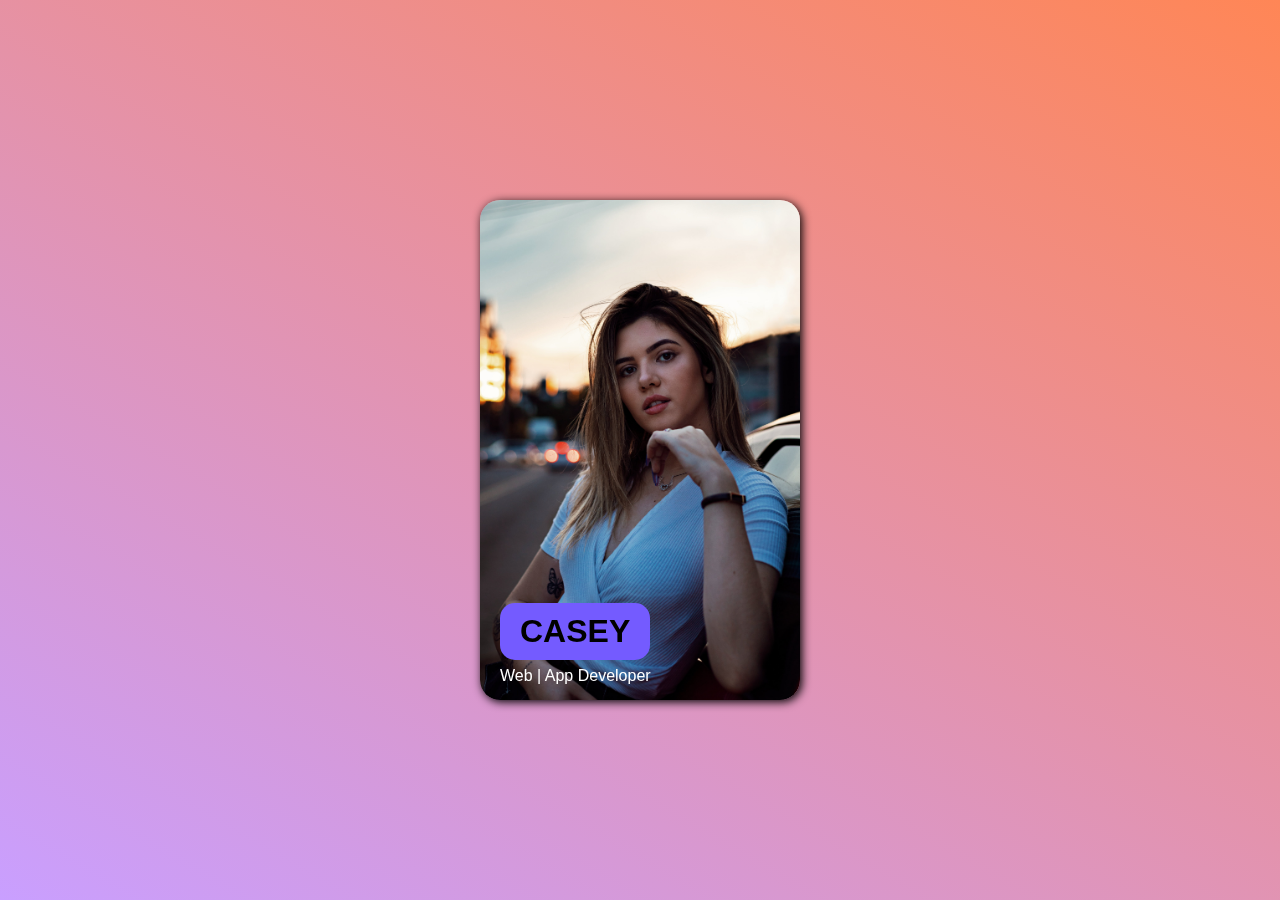
<file: 2_CardFlip_3D/index.html>
<!DOCTYPE html>
<html lang="en">
<head>
    <meta charset="UTF-8">
    <meta name="viewport" content="width=device-width, initial-scale=1.0">
    <title>3d Card Flip</title>
    <link rel="stylesheet" href="style.css">
    <link rel="stylesheet" href="https://cdnjs.cloudflare.com/ajax/libs/font-awesome/6.5.1/css/all.min.css" integrity="sha512-DTOQO9RWCH3ppGqcWaEA1BIZOC6xxalwEsw9c2QQeAIftl+Vegovlnee1c9QX4TctnWMn13TZye+giMm8e2LwA==" crossorigin="anonymous" referrerpolicy="no-referrer" />
</head>
<body>
    <section>
        <div class="card">
            <div class="card-content">
                <div class="front">
                    <h1>CASEY</h1>
                    <p>Web | App Developer</p>
                </div>
                <div class="back">
                    <div class="color"></div>
                    <div class="image">
                        <img src="a2.jpg" alt="">
                    </div>
                    <h1>CASEY</h1>
                    <h3>Web | App Developer</h3>
                    <div class="info">
                        <div class="followers">
                            <h4>3.5k</h4>
                            <p>followers</p>
                        </div>
                        <div class="vert-line"></div>
                        <div class="following">
                            <h4>200</h4>
                            <p>following</p>
                        </div>
                        <div class="vert-line"></div>
                        <div class="project-views">
                            <h4>8.4m</h4>
                            <p>views</p>
                        </div>
                    </div>

                    <div class="media">
                        <i class="fa-brands fa-linkedin-in"></i>
                        <i class="fa-brands fa-facebook-f"></i>
                        <i class="fa-brands fa-instagram"></i>
                        <i class="fa-brands fa-youtube"></i>
                    </div>

                    <div class="buttons">
                        <div class="follow-button">
                            Follow
                        </div>
                        <div class="hire-button">
                            Hire Me
                        </div>
                    </div>
                </div>
            </div>
        </div>
    </section>
    
</body>
</html>
</file>
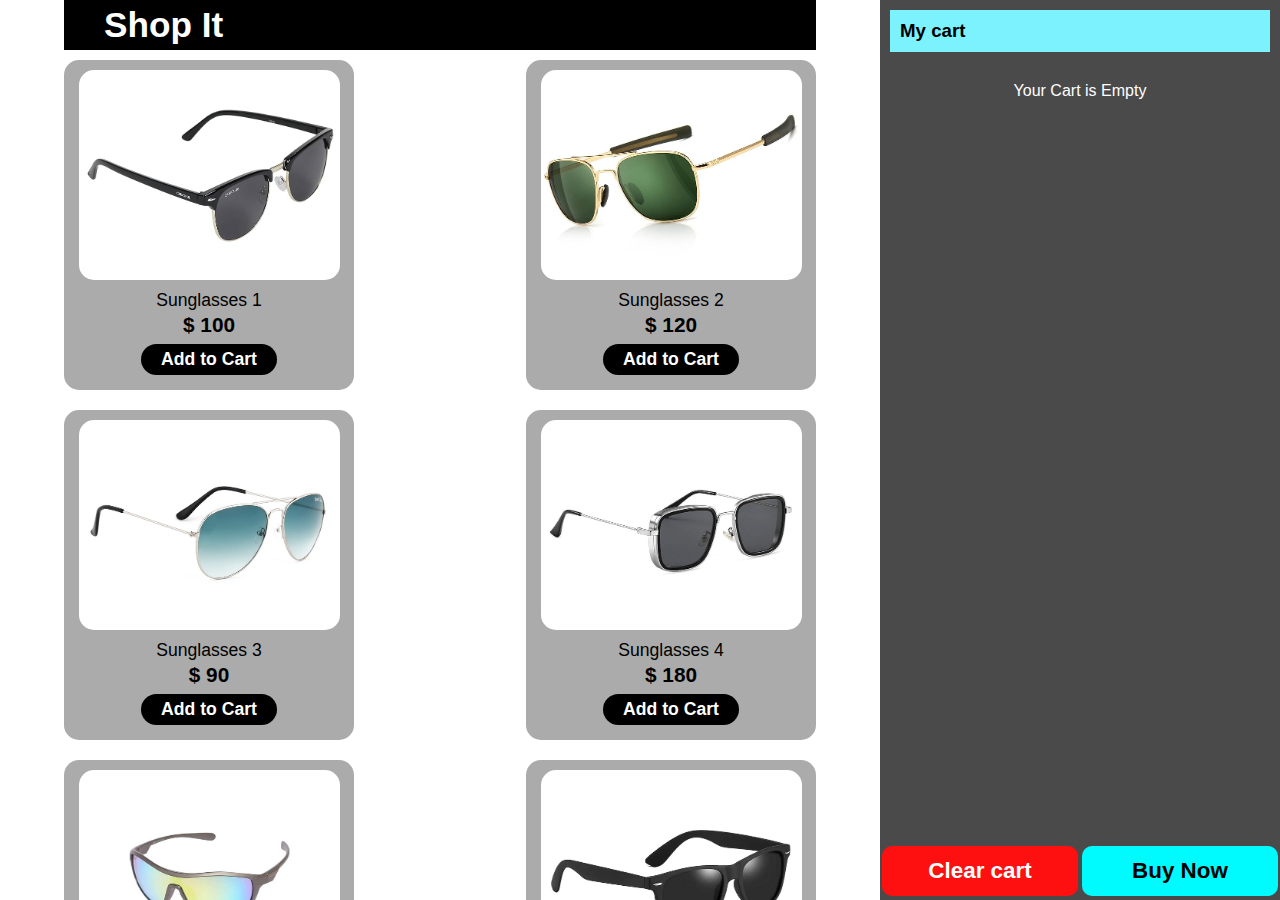
<file: 3_Add_to_cart/index.html>
<!DOCTYPE html>
<html lang="en">
<head>
    <meta charset="UTF-8">
    <meta name="viewport" content="width=device-width, initial-scale=1.0">
    <title>Add to Cart Javascript</title>
    <link rel="stylesheet" href="https://cdnjs.cloudflare.com/ajax/libs/font-awesome/6.5.1/css/all.min.css" integrity="sha512-DTOQO9RWCH3ppGqcWaEA1BIZOC6xxalwEsw9c2QQeAIftl+Vegovlnee1c9QX4TctnWMn13TZye+giMm8e2LwA==" crossorigin="anonymous" referrerpolicy="no-referrer" />
    <link rel="stylesheet" href="style.css">
</head>
<body>
    <div class="container">
        <div class="topbar">
            <h2>Shop It</h2>
            <a href=""><i class="fa-solid fa-cart-shopping"></i></a>
        </div>

        <section class="product-container">
            <div class="products">
               
            </div>
        </section>
    </div>

    <div class="myCart">
        <h3>My cart</h3>
        <div class="cart">
            
        </div>
        <div class="buttons">
            <button class="clear-cart" onclick="clearCart()">Clear cart</button>
            <button class="buy">Buy Now</button>
        </div>
    </div>


    <script src="script.js"></script>
</body>
</html>
</file>
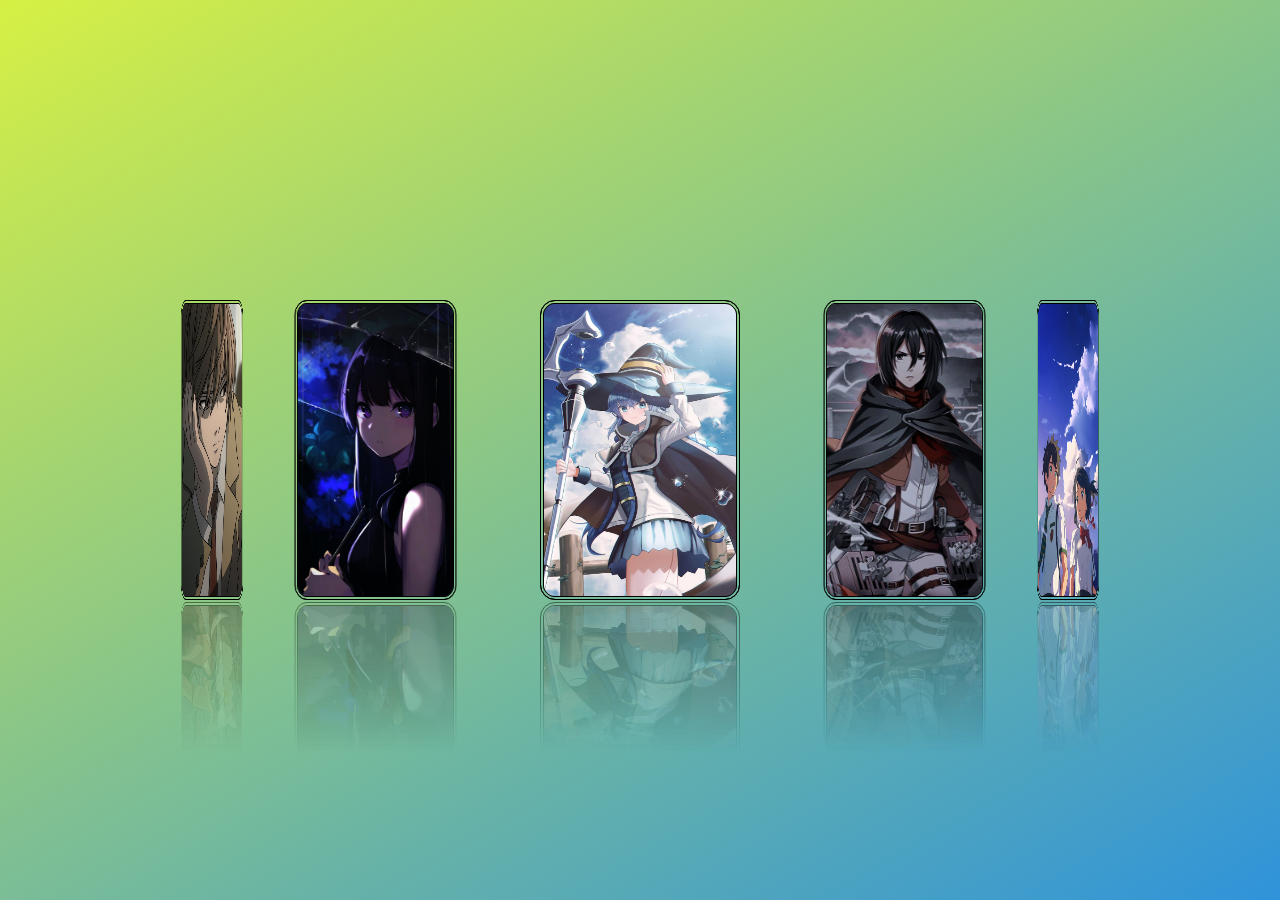
<file: 3D_rotating_image_gallery/index.html>
<!DOCTYPE html>
<html lang="en">
<head>
    <meta charset="UTF-8">
    <meta http-equiv="X-UA-Compatible" content="IE=edge">
    <meta name="viewport" content="width=device-width, initial-scale=1.0">
    <link rel="stylesheet" href="style.css">
    <title>3D Rotating Image Gallery</title>
</head>
<body>

    <div class="box">

        <span style="--i:1"><img src="./images/p8.jpeg"></span>
        <span style="--i:2"><img src="./images/p4.jpeg"></span>
        <span style="--i:3"><img src="./images/p3.jpeg"></span>
        <span style="--i:4"><img src="./images/p5.jpeg"></span>
        <span style="--i:5"><img src="./images/p11.jpeg"></span>
        <span style="--i:6"><img src="./images/p2.jpeg"></span>
        <span style="--i:7"><img src="./images/p10.jpeg"></span>
        <span style="--i:8"><img src="./images/p1.jpeg"></span>
        <span style="--i:9"><img src="./images/p9.jpeg"></span>
        <span style="--i:10"><img src="./images/p7.jpeg"></span>


    </div>

    
</body>
</html>
</file>
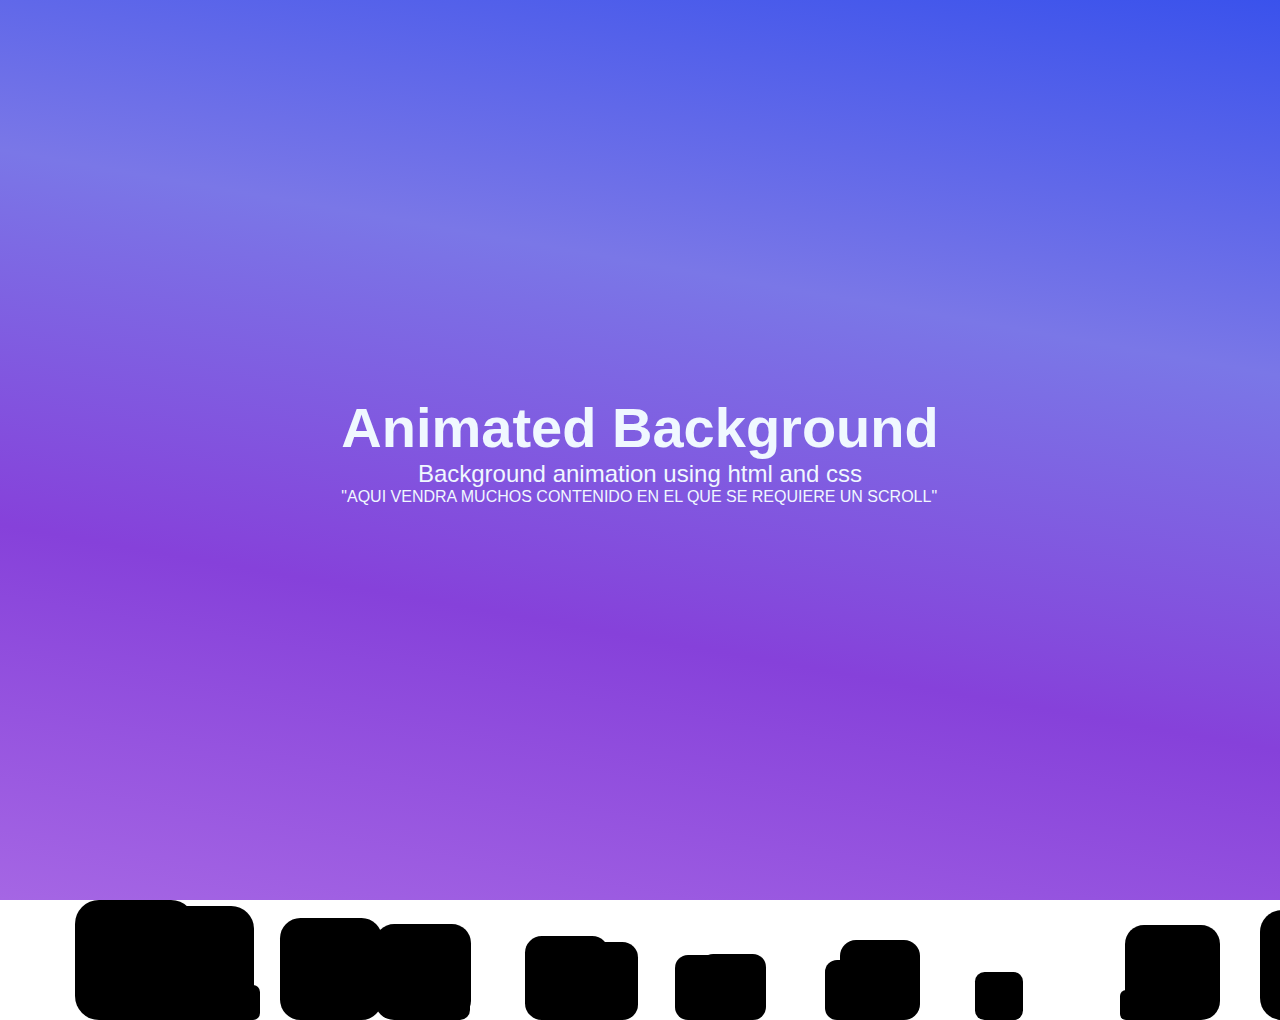
<file: Animated Background/index.html>
<!DOCTYPE html>
<html lang="en">
<head>
    <meta charset="UTF-8">
    <meta name="viewport" content="width=device-width, initial-scale=1.0">
    <title>Animated Background</title>
    <link rel="stylesheet" href="style.css">
</head>
<body>
    <div class="head">
        <h1>Animated Background</h1>
        <p>Background animation using html and css</p>
        
        "AQUI VENDRA MUCHOS CONTENIDO EN EL QUE SE REQUIERE UN SCROLL"
      
    </div>

    <div class="container">
        <ul class="shapes">
            <li style="--i:1"></li>
            <li style="--i:2"></li>
            <li style="--i:3"></li>
            <li style="--i:4"></li>
            <li style="--i:5"></li>
            <li style="--i:6"></li>
            <li style="--i:7"></li>
            <li style="--i:8"></li>
            <li style="--i:9"></li>
            <li style="--i:10"></li>
            <li style="--i:11"></li>
            <li style="--i:12"></li>
            <li style="--i:13"></li>
            <li style="--i:14"></li>
            <li style="--i:15"></li>
            <li style="--i:16"></li>
            <li style="--i:17"></li>
            <li style="--i:18"></li>
            <li style="--i:19"></li>
            <li style="--i:20"></li>
            
        </ul>
        
    </div>
    
</body>
</html>
</file>
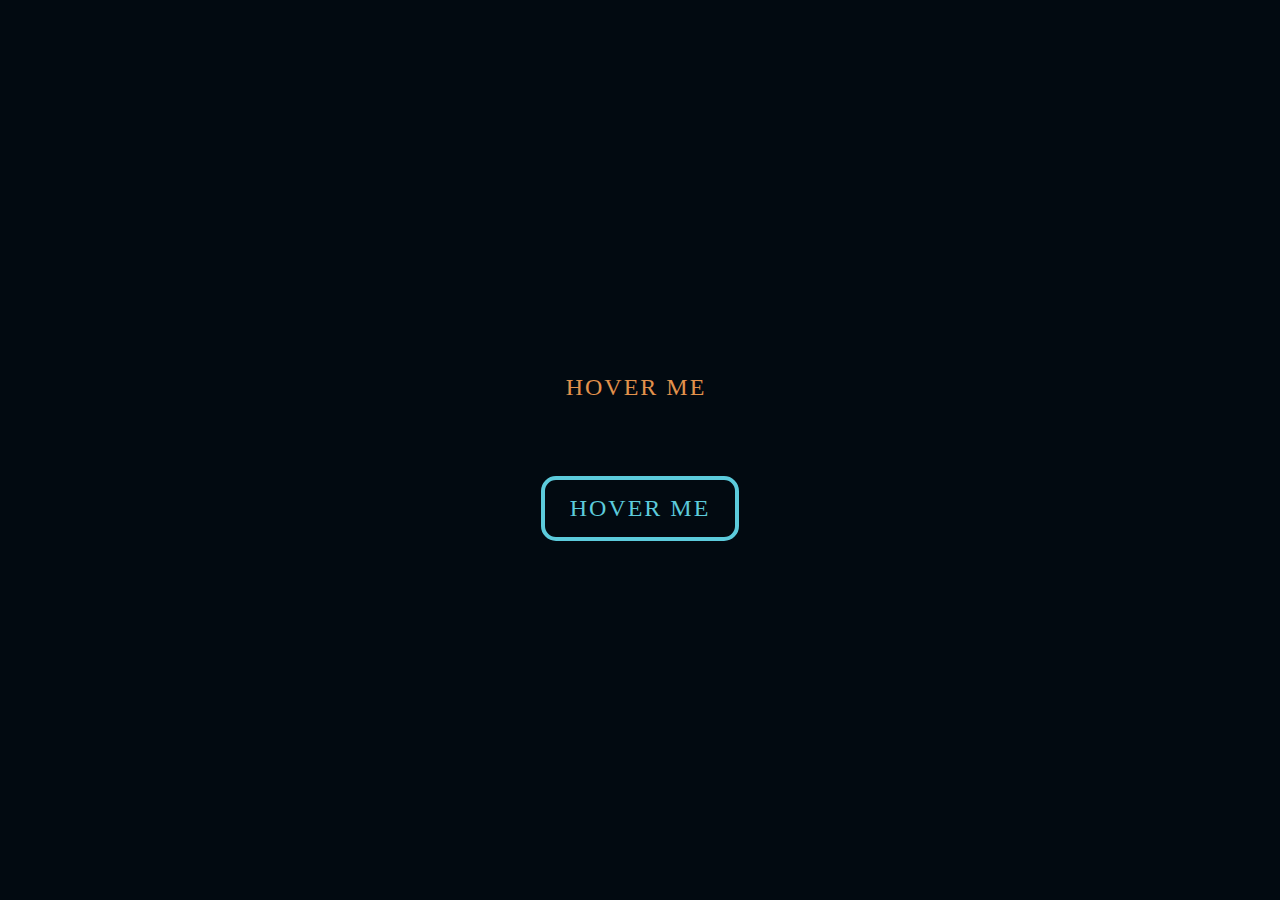
<file: Neon_Btn/index.html>
<!DOCTYPE html>
<html lang="en">
<head>
    <meta charset="UTF-8">
    <meta name="viewport" content="width=device-width, initial-scale=1.0">
    <link rel="stylesheet" href="style.css">
    <title>Neon Button</title>

</head>
<body>
    <div class="container">
        <a href="#" class="neon_btn1">HOVER ME</a>
        <a href="#" class="neon_btn2">HOVER ME</a>
    </div>

</body>
</html>
</file>
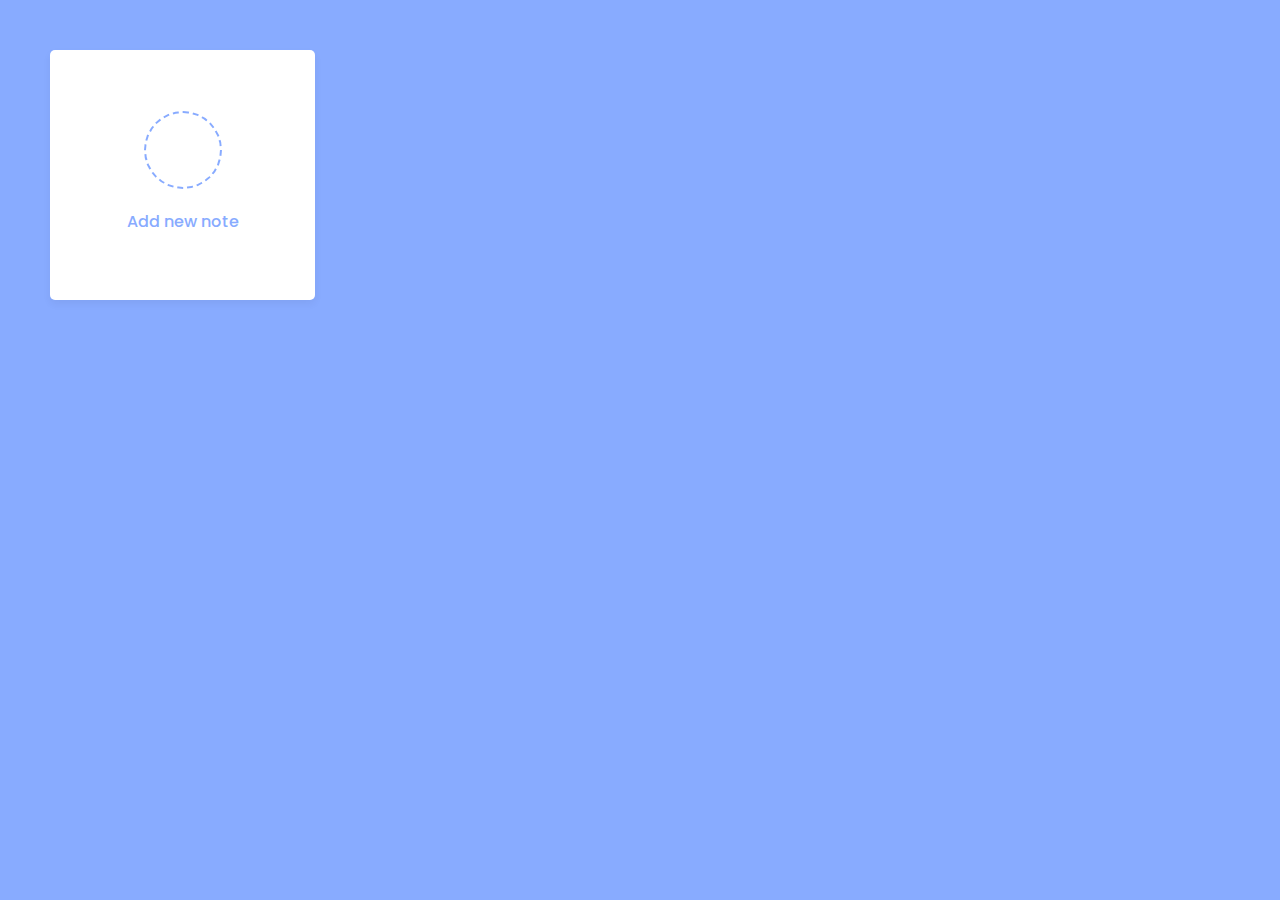
<file: Notes App in JavaScript/index.html>
<!DOCTYPE html>
<!-- Coding By CodingNepal - youtube.com/codingnepal -->
<html lang="en" dir="ltr">
  <head>
    <meta charset="utf-8">  
    <title>Notes App in JavaScript | CodingNepal</title>
    <link rel="stylesheet" href="style.css">
    <meta name="viewport" content="width=device-width, initial-scale=1.0">
    <!-- Iconscout Link For Icons -->
    <link rel="stylesheet" href="https://unicons.iconscout.com/release/v4.0.0/css/line.css">
  </head>
  <body>
    <div class="popup-box">
      <div class="popup">
        <div class="content">
          <header>
            <p></p>
            <i class="uil uil-times"></i>
          </header>
          <form action="#">
            <div class="row title">
              <label>Title</label>
              <input type="text" spellcheck="false">
            </div>
            <div class="row description">
              <label>Description</label>
              <textarea spellcheck="false"></textarea>
            </div>
            <button></button>
          </form>
        </div>
      </div>
    </div>
    <div class="wrapper">
      <li class="add-box">
        <div class="icon"><i class="uil uil-plus"></i></div>
        <p>Add new note</p>
      </li>
    </div>

    <script src="script.js"></script>
    
  </body>
</html>
</file>
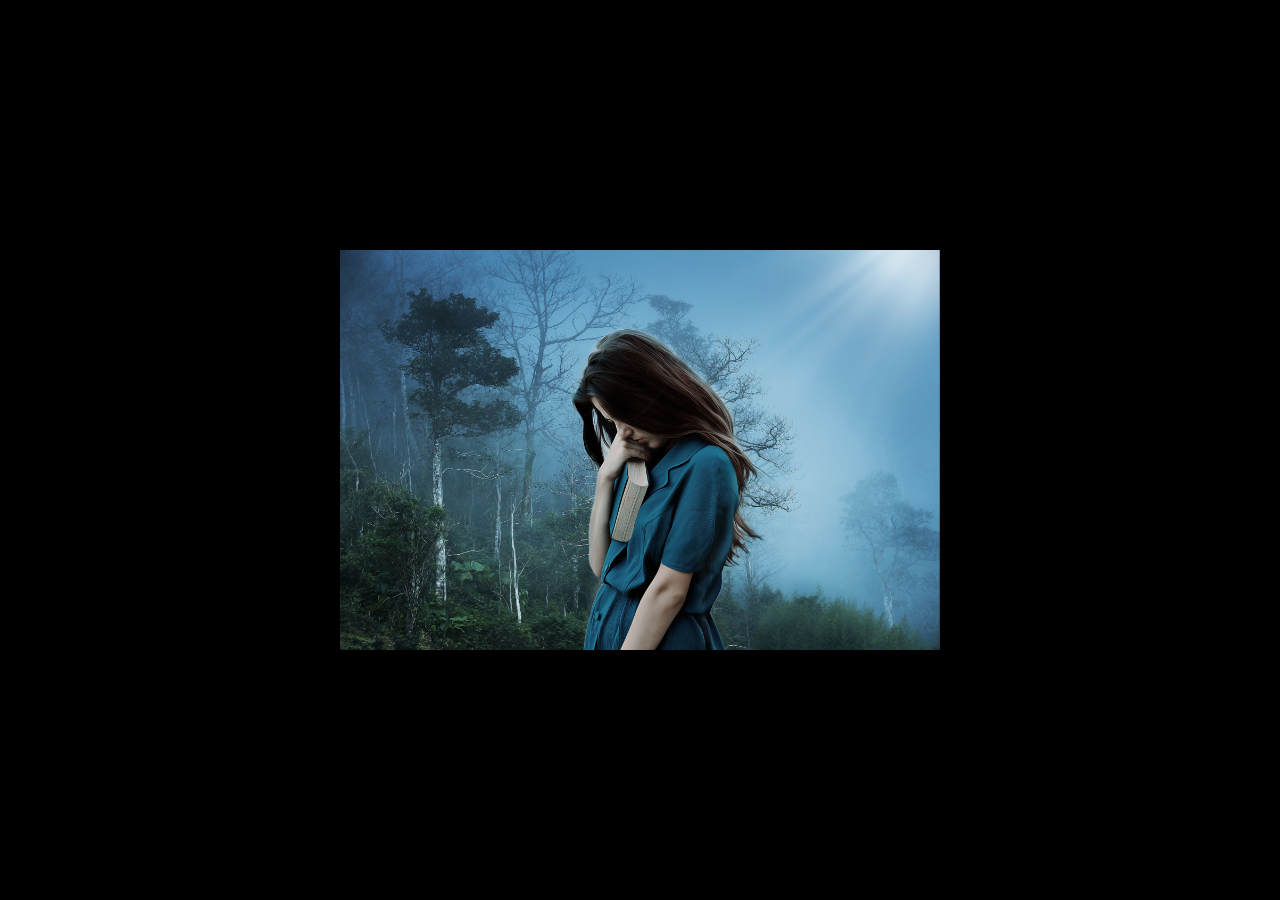
<file: 3_Add_to_cart/3D_img_flip/index.html>
<!DOCTYPE html>
<html lang="en">
<head>
    <meta charset="UTF-8">
    <meta name="viewport" content="width=device-width, initial-scale=1.0">
    <link rel="stylesheet" href="style.css">
    <title>3D Image Flip</title>
</head>
<body>
    
    <div class="container">
      <div class="image image1">
        <span style="--i:0"></span>
        <span style="--i:1"></span>
        <span style="--i:2"></span>
        <span style="--i:3"></span>
      </div>

      <div class="image image2">
        <span style="--i:0"></span>
        <span style="--i:1"></span>
        <span style="--i:2"></span>
        <span style="--i:3"></span>
      </div>
    </div>

</body>
</html>
</file>
<file: 2_CardFlip_3D/style.css>
*{
    margin: 0;
    padding: 0;
    box-sizing: border-box;
    font-family: sans-serif;
}

body{
    height: 100vh;
    width: 100vw;
}

section{
    width: 100%;
    height: 100vh;
    background: linear-gradient(30deg, #c99fff, #ff8656);
    display: flex;
    align-items: center;
    justify-content: center;
}

.card{
    width: 320px;
    height: 500px;
    perspective: 1000px;
}

.card-content{
    width: 100%;
    height: 100%;
    position: relative;
    transform-style: preserve-3d;
    transition: transform 1s;
}

.card:hover .card-content{
    transform: rotateY(180deg);
}

.front,
.back{
    width: 100%;
    height: 100%;
    position: absolute;
    box-shadow: 2px 2px 10px #000;
    border-radius: 20px;
    overflow: hidden;
    backface-visibility: hidden;
}

.front{
    background: url('a1.jpg');
    background-size: cover;
    background-position: center;
}

.front h1{
    position: absolute;
    bottom: 40px;
    left: 20px;
    background-color: #745bff;
    padding: 10px 20px;
    border-radius: 15px;
}

.front p{
    color: white;
    position: absolute;
    bottom: 15px;
    left: 20px;
}

.back{
    background: #111111;
    transform: rotateY(180deg);
    color: white;
    display: flex;
    flex-direction: column;
    text-align: center;
    position: relative;
    align-items: center;
    justify-content: center;
}

.color{
    position: absolute;
    height: 100px;
    width: 100%;
    background: linear-gradient(30deg, #cb5aff, #2f66ff);
    top: 0;
}

.back .image{
    height: 100px;
    width: 100px;
    border-radius: 50%;
    overflow: hidden;
    border: 4px solid #000;
    margin: 20px;
    z-index: 1;
}

.back .image img{
    width: 100%;
    height: 100%;
}

.back h1{
    margin: 2px;
}

.back h3{
    color: rgb(205, 161, 255);
    font-size: 1.1rem;
}

.back .info{
    margin-top: 30px;
    margin-bottom: 20px;
    display: flex;
    width: 90%;
    justify-content: space-evenly;
}

.back .info .vert-line{
    background-color: white;
    width: 1px;
}

.media{
    font-size: 18px;
    display: flex;
    gap: 20px;
}

.media i{
    border: 2px solid rgb(50, 50, 50);
    height: 35px;
    width: 35px;
    border-radius: 50%;
    display: flex;
    align-items: center;
    justify-content: center;
    margin: 10px 0;
}

.media i:nth-child(1) {
    color: blue;
    border: 2px solid blue;
    box-shadow: 0 0 10px blue;
    &:hover{
        font-size: 20px;
    }
}

.media i:nth-child(2) {
    color: #3a93ff;
    border: 2px solid #3a93ff;
    box-shadow: 0 0 10px #3a93ff;
    &:hover{
        font-size: 20px;
    }
}

.media i:nth-child(3) {
    color: #ff00d9;
    border: 2px solid #ff00d9;
    box-shadow: 0 0 10px #ff00d9;
    &:hover{
        font-size: 20px;
    }
}

.media i:nth-child(4) {
    color: red;
    border: 2px solid red;
    box-shadow: 0 0 10px red;
    &:hover{
        font-size: 20px;
    }
}

.back .buttons{
    display: flex;
    margin-top: 30px;
}

.buttons .follow-button{
    background-color: #0088ff;
    font-size: 1.2rem;
    padding: 10px 20px;
    border-radius: 40px;
    margin: 15px;
    color: white;
    font-weight: 600;
}

.buttons .hire-button{
    font-size: 1.2rem;
    padding: 10px 20px;
    border-radius: 40px;
    margin: 15px;
    color: white;
    font-weight: 600;
    border: 2px solid white;
}
</file>
<file: 3_Add_to_cart/style.css>
*{
    margin: 0;
    padding: 0;
    box-sizing: border-box;
    font-family: 'Segoe UI', Tahoma, Geneva, Verdana, sans-serif;
}

body{
    width: 100vw;
    display: flex;
}

.container{
    padding: 0 5%;
    height: 100vh;
}

.container .topbar{
    background-color: rgb(0, 0, 0);
    color: white;
    display: flex;
    align-items: center;
    position: relative;
    height: 50px;
}

.topbar h2{
    position: relative;
    margin: 0 40px;
    font-size: 2.2rem;
}

.topbar a{
    position: absolute;
    right: 30px;
    text-decoration: none;
    color: white;
    font-size: 1.4rem;
}

/* products  */

.product-container{
    width: 100%;
}

.product-container .products{
    height: calc(100vh - 50px);
    overflow-y: scroll;
    display: flex;
    flex-wrap: wrap;
    justify-content: space-between;
}

.products::-webkit-scrollbar{
    display: none;
}

.products .item{
    width: 290px; 
    background: rgb(171, 171, 171);
    display: flex;
    flex-direction: column;
    align-items: center;
    margin: 10px 0;
    overflow: hidden;
    border-radius: 15px;
}

.products .item .image{
    width: 90%;
    height: 210px;
    overflow: hidden;
    display: flex;
    border-radius: 15px;
    margin: 10px 10px;
}

.products .image img{
    width: 100%;
    height: 100%;
    object-fit: cover;
}

.products .item .item-name{
    font-size: 1.1rem;
    font-weight: 500;
}

.products .item .price{
    margin: 2px 0;
    font-size: 1.3rem;
}

.products .item button{
    margin-top: 5px;
    margin-bottom: 15px;
    padding: 5px 20px;
    border-radius: 20px;
    border: none;
    background: rgb(0, 0, 0);
    color: white;
    font-size: 1.1rem;
    font-weight: 600;
}


.myCart{
    width: 400px;
    background: rgb(74, 74, 74);
    height: 100vh;
    flex-shrink: 0;
    position: relative;
}

.myCart h3{
    background: rgb(125, 242, 255);
    color: rgb(0, 0, 0);
    padding: 10px;
    margin: 10px;
    margin-bottom: 30px;
}

.cart .item{
  background-color: rgb(255, 255, 255);
  margin: 10px 10px;
  border-radius: 10px;
  display: flex;
  justify-content: space-evenly;
  align-items: center;
  padding: 5px 0;
  height: 60px;
  
}

.cart .item .image{
    height: 50px;
    width: 60px;
    overflow: hidden;
    display: flex;
    margin: 10px 10px;
}

.cart .image img{
    width: 100%;
    height: 100%;
    object-fit: cover;
}

.cart .item .item-name{
    text-align: center;
    justify-items: center;
    width: 150px;
    line-height: 1.2rem;
    font-weight: 500;
}

.cart .item .quantity{
    display: flex;
    flex-direction: column;
    align-items: center;
    justify-content: space-between;
    height: 70%;
}

.myCart .buttons{
    position: absolute;
    bottom: 2px;
    display: flex;
    width: 100%;
}

.myCart .buttons button{
    width: 50%;
    height: 50px;
    font-size: 1.4rem;
    font-weight: 600;
    border-radius: 10px;
    border: none;
    margin: 2px;
}

.myCart .buttons button:nth-child(1) {
    color: white;
    background: rgb(255, 16, 16);
}

.myCart .buttons button:nth-child(2) {
    color: black;
    background: rgb(0, 251, 255);
}

.cart .empty-cart{
    color: white;
    display: flex;
    justify-content: center;
}
</file>
<file: 3D_rotating_image_gallery/style.css>
*{
    padding: 0;
    margin: 0;
    box-sizing: border-box;
}

body{
    display: flex;
    justify-content: center;
    align-items: center;
    min-height: 100vh;
    background: linear-gradient(150deg,rgb(214, 240, 68), rgb(47, 147, 218));
}

.box {
    position: relative;
    width: 200px;
    height: 300px;
    transform-style: preserve-3d;
    animation: animate 40s linear infinite;

}

.box:hover{
    animation-play-state: paused;
}


@keyframes animate {
    0%{
        transform: perspective(1000px) rotateY(0deg);
    }
    100%{
        transform: perspective(1000px) rotateY(360deg);
    }
}

.box span{
    position: absolute;
    top: 0;
    left: 0;
    width: 100%;
    height: 100%;
    transform-origin: center;
    transform-style: preserve-3d;
    transform: rotateY(calc(var(--i) * 36deg)) translateZ(450px);
    -webkit-box-reflect: below 2px linear-gradient(transparent, transparent, rgba(4, 4, 4, 0.267));
}



.box span img{
    position: absolute;
    top: 0;
    left: 0;
    width: 100%;
    height: 100%;
    transition: 0.5s;
    border-radius: 15px;
    border: 4px double rgb(0, 0, 0);
}

img:hover{
    transform: translateY(-2px);
    
}
</file>
<file: Animated Background/style.css>
*{
    margin: 0;
    padding: 0;
}

body{
    background: linear-gradient(10deg, #a566e4, #8641da, #7a77e7, #3a52ec);
    color: aliceblue;
    background-repeat: no-repeat;
    height: 100vh;
    width: 100vw;
    overflow: hidden;
    font-family: 'Lucida Sans', 'Lucida Sans Regular', 'Lucida Grande', 'Lucida Sans Unicode', Geneva, Verdana, sans-serif;
}

.head{
    position: absolute;
    top: 50%;
    left: 50%;
    transform: translate(-50%, -50%);
}

.head h1{
    font-size: 3.5rem;
    display: flex;
    justify-content: center;
}

.head p{
    font-size: 1.5rem;
    display: flex;
    justify-content: center;
}

.container{
    height: 100%;
    width: 100%;
}

.shapes{
    height: 100%;
    width: 100%;
}

.container ul{
    list-style: none;
}

.shapes li{
    height: 20px;
    width: 20px;
    background-color: #000000;
    border-radius: 20%;
    position: absolute;
    display: block;
    bottom: -120px;
    z-index: -1;
    animation: animate 8s linear infinite;
}

.shapes li:nth-child(even) {
    left: calc(70px*var(--i));
    width: calc(4px*(21 - var(--i)));
    height: calc(4px*(21 - var(--i)));
    animation-delay: calc(3s*var(--i));
    animation-duration: calc(1.1s*var(--i) + 9s);
}

.shapes li:nth-child(odd) {
    left: calc(75px*var(--i));
    animation-delay: calc(1.2s*var(--i));
    animation-duration: calc(2s*var(--i) + 6s);
}

.shapes li:nth-child(3n) {
    width: calc(5px*var(--i) + 20px);
    height: calc(5px*var(--i) + 20px);
    animation-delay: calc(1.2s*(21 - var(--i)));
    animation-duration: calc(1.6s*(21-var(--i)) + 4s);
}

.shapes li:not(:nth-child(3n)) {
    height: calc(6px*(21 - var(--i)));
    width: calc(6px*(21 - var(--i)));
    animation-duration: calc(1.2s*var(-i) + 8s);
}

@keyframes animate{
    0%{
        transform: translateY(0px) rotate(0deg);
        opacity: 1;
    }
    100%{
        transform: translateY(-1000px) rotate(360deg);
        opacity: 0;
    }
}
</file>
<file: Neon_Btn/style.css>
body{
    margin: 0;
    padding: 0;
    box-sizing: border-box;
    display: flex;
    justify-content: center;
    align-items: center;
    min-height: 100vh;
    background: #020a11;
}

.container{
    display: flex;
    flex-direction: column;
    gap: 60px;
}

.neon_btn1{
    position: relative;
    display: inline-block;
    padding: 15px 25px;
    letter-spacing: 2px;
    text-decoration: none;
    color: #e2924c;
    font-size: 24px;
    overflow: hidden;
    border-radius: 15px;
    transition: 0.2s;
}

.neon_btn1:hover{
    color: #042644;
    background: #4de323;
    box-shadow: 0 0 10px #4de323,
                0 0 40px #4de323,
                0 0 80px #4de323;
}

.neon_btn2{
    position: relative;
    display: inline-block;
    padding: 15px 25px;
    letter-spacing: 2px;
    text-decoration: none;
    color: #5ccbdc;
    font-size: 24px;
    overflow: hidden;
    border: 4px solid #5ccbdc;
    border-radius: 15px;
    transition: 0.2s;
}

.neon_btn2:hover{
    box-shadow: 0 0 10px #5ccbdc,
                0 0 20px #5ccbdc,
                0 0 60px #5ccbdc;
    text-shadow: 0 0 20px #5ccbdc,
                 0 0 40px #5ccbdc;            
}
</file>
<file: Notes App in JavaScript/style.css>
/* Import Google Font - Poppins */
@import url('https://fonts.googleapis.com/css2?family=Poppins:wght@400;500;600;700&display=swap');
*{
  margin: 0;
  padding: 0;
  box-sizing: border-box;
  font-family: 'Poppins', sans-serif;
}
body{
  background: #88ABFF;
}
::selection{
  color: #fff;
  background: #618cf8;
}
.wrapper{
  margin: 50px;
  display: grid;
  gap: 25px;
  grid-template-columns: repeat(auto-fill, 265px);
}
.wrapper li{
  height: 250px;
  list-style: none;
  border-radius: 5px;
  padding: 15px 20px 20px;
  background: #fff;
  box-shadow: 0 4px 8px rgba(0,0,0,0.05);
}
.add-box, .icon, .bottom-content, 
.popup, header, .settings .menu li{
  display: flex;
  align-items: center;
  justify-content: space-between;
}
.add-box{
  cursor: pointer;
  flex-direction: column;
  justify-content: center;
}
.add-box .icon{
  height: 78px;
  width: 78px;
  color: #88ABFF;
  font-size: 40px;
  border-radius: 50%;
  justify-content: center;
  border: 2px dashed #88ABFF;
}
.add-box p{
  color: #88ABFF;
  font-weight: 500;
  margin-top: 20px;
}
.note{
  display: flex;
  flex-direction: column;
  justify-content: space-between;
}
.note .details{
  max-height: 165px;
  overflow-y: auto;
}
.note .details::-webkit-scrollbar,
.popup textarea::-webkit-scrollbar{
  width: 0;
}
.note .details:hover::-webkit-scrollbar,
.popup textarea:hover::-webkit-scrollbar{
  width: 5px;
}
.note .details:hover::-webkit-scrollbar-track,
.popup textarea:hover::-webkit-scrollbar-track{
  background: #f1f1f1;
  border-radius: 25px;
}
.note .details:hover::-webkit-scrollbar-thumb,
.popup textarea:hover::-webkit-scrollbar-thumb{
  background: #e6e6e6;
  border-radius: 25px;
}
.note p{
  font-size: 22px;
  font-weight: 500;
}
.note span{
  display: block;
  color: #575757;
  font-size: 16px;
  margin-top: 5px;
}
.note .bottom-content{
  padding-top: 10px;
  border-top: 1px solid #ccc;
}
.bottom-content span{
  color: #6D6D6D;
  font-size: 14px;
}
.bottom-content .settings{
  position: relative;
}
.bottom-content .settings i{
  color: #6D6D6D;
  cursor: pointer;
  font-size: 15px;
}
.settings .menu{
  z-index: 1;
  bottom: 0;
  right: -5px;
  padding: 5px 0;
  background: #fff;
  position: absolute;
  border-radius: 4px;
  transform: scale(0);
  transform-origin: bottom right;
  box-shadow: 0 0 6px rgba(0,0,0,0.15);
  transition: transform 0.2s ease;
}
.settings.show .menu{
  transform: scale(1);
}
.settings .menu li{
  height: 25px;
  font-size: 16px;
  margin-bottom: 2px;
  padding: 17px 15px;
  cursor: pointer;
  box-shadow: none;
  border-radius: 0;
  justify-content: flex-start;
}
.menu li:last-child{
  margin-bottom: 0;
}
.menu li:hover{
  background: #f5f5f5;
}
.menu li i{
  padding-right: 8px;
}

.popup-box{
  position: fixed;
  top: 0;
  left: 0;
  z-index: 2;
  height: 100%;
  width: 100%;
  background: rgba(0,0,0,0.4);
}
.popup-box .popup{
  position: absolute;
  top: 50%;
  left: 50%;
  z-index: 3;
  width: 100%;
  max-width: 400px;
  justify-content: center;
  transform: translate(-50%, -50%) scale(0.95);
}
.popup-box, .popup{
  opacity: 0;
  pointer-events: none;
  transition: all 0.25s ease;
}
.popup-box.show, .popup-box.show .popup{
  opacity: 1;
  pointer-events: auto;
}
.popup-box.show .popup{
  transform: translate(-50%, -50%) scale(1);
}
.popup .content{
  border-radius: 5px;
  background: #fff;
  width: calc(100% - 15px);
  box-shadow: 0 0 15px rgba(0,0,0,0.1);
}
.content header{
  padding: 15px 25px;
  border-bottom: 1px solid #ccc;
}
.content header p{
  font-size: 20px;
  font-weight: 500;
}
.content header i{
  color: #8b8989;
  cursor: pointer;
  font-size: 23px;
}
.content form{
  margin: 15px 25px 35px;
}
.content form .row{
  margin-bottom: 20px;
}
form .row label{
  font-size: 18px;
  display: block;
  margin-bottom: 6px;
}
form :where(input, textarea){
  height: 50px;
  width: 100%;
  outline: none;
  font-size: 17px;
  padding: 0 15px;
  border-radius: 4px;
  border: 1px solid #999;
}
form :where(input, textarea):focus{
  box-shadow: 0 2px 4px rgba(0,0,0,0.11);
}
form .row textarea{
  height: 150px;
  resize: none;
  padding: 8px 15px;
}
form button{
  width: 100%;
  height: 50px;
  color: #fff;
  outline: none;
  border: none;
  cursor: pointer;
  font-size: 17px;
  border-radius: 4px;
  background: #6A93F8;
}

@media (max-width: 660px){
  .wrapper{
    margin: 15px;
    gap: 15px;
    grid-template-columns: repeat(auto-fill, 100%);
  }
  .popup-box .popup{
    max-width: calc(100% - 15px);
  }
  .bottom-content .settings i{
    font-size: 17px;
  }
}
</file>
<file: 3_Add_to_cart/3D_img_flip/style.css>
*{
    margin: 0;
    padding: 0;
}

body{
    display: flex;
    justify-content: center;
    align-items: center;
    min-height: 100vh;
    background: black;
}

.container{
    position: relative;
    width: 600px;
    height: 400px;
}

.container .image{
    position: absolute;
    top: 0;
    left: 0;
    width: 100%;
    height: 100%;
    display: flex;
}

.container .image span{
    width: 150px; 
    /* image_width/4 */
    height: 100%;
    transition: 1s;
}

.container .image1 span{
    background: url("bg1.jpg");
    transform-origin: top;
    background-size: cover;
}

.container:hover .image1 span{
    transform: rotateX(90deg) translateY(-50%);
}

.container .image2 span{
    background: url("bg2.jpg");
    background-size: cover;
    transform-origin: bottom;
    transform: rotateX(90deg) translateY(50%);
}

.container:hover .image2 span{
    transform: rotateX(0deg) translateY(0);
}

.container .image span{
    background-position-x: calc(-150px * var(--i));
    transition-delay: calc(0.2s * var(--i));
}
</file>
